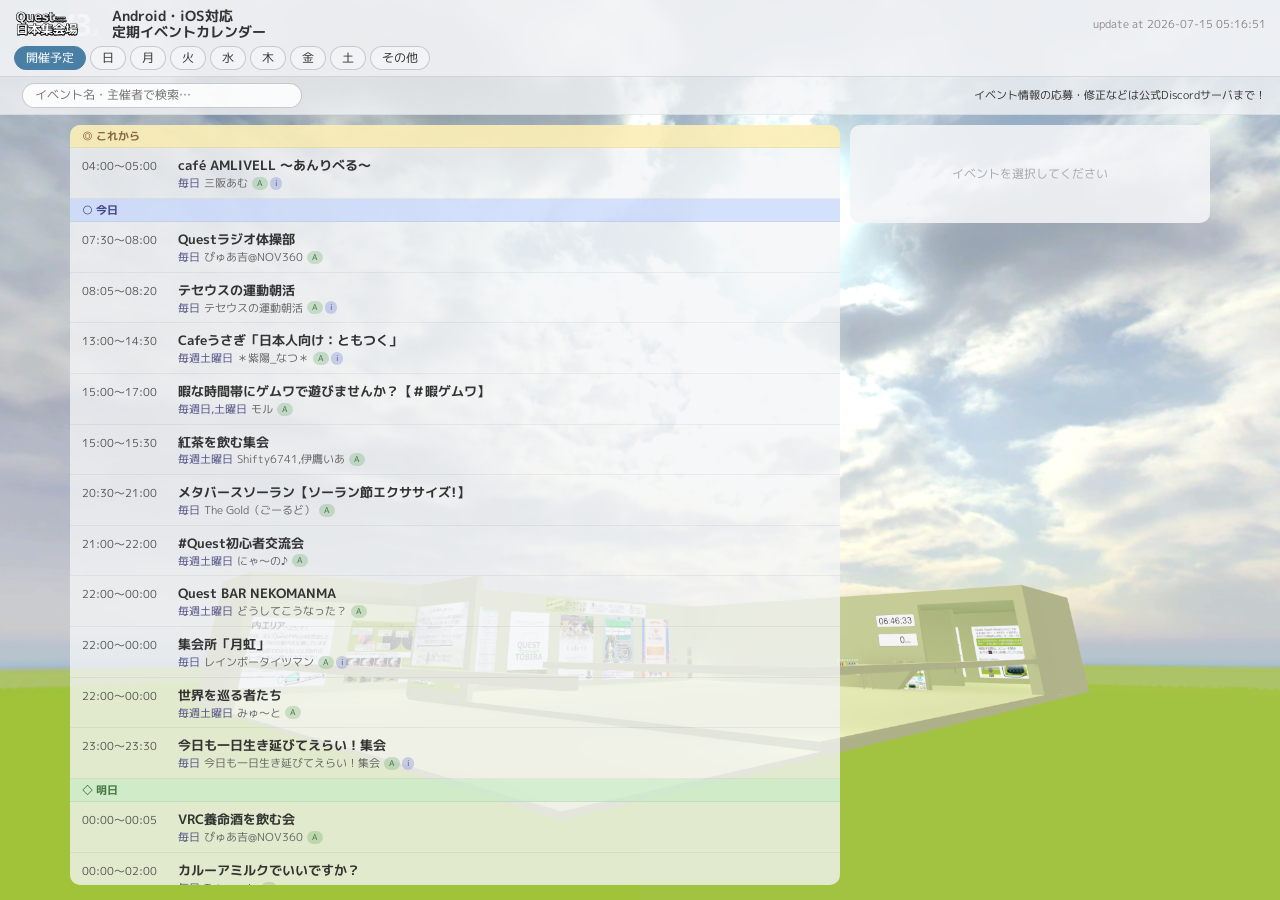
<file: qevcal-viewer.html>
<!DOCTYPE html>
<html lang="ja">

<head>
  <meta charset="utf-8" />
  <meta name="viewport" content="width=device-width, initial-scale=1.0, user-scalable=no" />
  <meta name="robots" content="noindex,nofollow,noarchive">
  <title>Android・iOS定期イベントカレンダー - Quest日本集会場</title>
  <link rel="stylesheet" href="reset.css" />
  <link href="qevcal-viewer.css" rel="stylesheet" />
  <link href="https://fonts.googleapis.com/css2?family=M+PLUS+1p&display=swap" rel="stylesheet">
  <meta name="description" content="Android・iOS定期イベントカレンダーのビューワです。" />

</head>

<body>
  <header class="viewer-header">
    <div class="header-top">
      <a href="./"><img class="header-logo" src="queshulogo_vector.svg" alt="Quest日本集会場" /></a>
      <span class="header-title">Android・iOS対応</br>定期イベントカレンダー</span>
      <span class="update-info" id="updateInfo"></span>
    </div>
    <nav class="nav-buttons" id="navButtons" role="navigation" aria-label="表示切替">
      <button class="nav-btn active" data-view="daily">開催予定</button>
      <button class="nav-btn" data-view="0">日</button>
      <button class="nav-btn" data-view="1">月</button>
      <button class="nav-btn" data-view="2">火</button>
      <button class="nav-btn" data-view="3">水</button>
      <button class="nav-btn" data-view="4">木</button>
      <button class="nav-btn" data-view="5">金</button>
      <button class="nav-btn" data-view="6">土</button>
      <button class="nav-btn" data-view="none">その他</button>
    </nav>
  </header>

  <div class="controls">
    <span class="platform-label" id="platformLabel">プラットフォーム:</span>
    <div class="platform-toggles" id="platformToggles">
      <button class="toggle-btn active" id="toggleAndroid">Android</button>
      <button class="toggle-btn active" id="toggleIOS">iOS</button>
    </div>
    <input type="search" class="search-input" id="searchInput" placeholder="イベント名・主催者で検索…" autocomplete="off" />
    <div class="discord-link" id="discordLink"><a
        href="https://discord.gg/nGsTrKvbZv">イベント情報の応募・修正などは公式Discordサーバまで！</a>
    </div>
  </div>

  <div class="viewer-main">
    <div class="event-list-panel" id="eventListPanel" role="list">
      <div class="empty-state">読み込み中…</div>
    </div>

    <div class="detail-panel" id="detailPanel" role="complementary" aria-label="イベント詳細">
      <button class="detail-close-btn" id="detailCloseBtn" aria-label="閉じる">✕</button>
      <div class="detail-empty" id="detailEmpty">イベントを選択してください</div>
      <div id="detailContent" hidden></div>
    </div>
  </div>

  <script src="qevcal-viewer.js"></script>

</body>

</html>
</file>
<file: qevcal-viewer.css>
/* ========== Base ========== */
body {
    font-family: "M PLUS 1p", "Meiryo UI", MeiryoUI, "メイリオ", Meiryo, "游ゴシック", "Yu Gothic", YuGothic, "Hiragino Kaku Gothic ProN", "Hiragino Kaku Gothic Pro", "ＭＳ ゴシック", sans-serif;
    background-image: url(queshu_visual.png);
    background-position: center center;
    background-repeat: no-repeat;
    background-attachment: fixed;
    background-size: cover;
    min-height: 100vh;
    color: #333;
    font-size: 14px;
}

a {
    color: inherit;
    text-decoration: none;
}

a:hover {
    text-decoration: underline;
}

/* ========== Header ========== */
.viewer-header {
    background: rgba(244, 245, 247, 0.92);
    backdrop-filter: blur(6px);
    padding: 8px 14px 6px;
    position: sticky;
    top: 0;
    z-index: 100;
    border-bottom: 1px solid rgba(0, 0, 0, 0.1);
}

.header-top {
    display: flex;
    align-items: center;
    gap: 10px;
    margin-bottom: 6px;
}

.header-logo {
    height: 32px;
}

.header-title {
    font-weight: bold;
    font-size: 1em;
    white-space: nowrap;
}

.discord-link {
    font-size: 0.75em;
    white-space: nowrap;
    margin-left: auto;
}

/* ========== Nav buttons ========== */
.nav-buttons {
    display: flex;
    flex-wrap: wrap;
    gap: 4px;
}

.nav-btn {
    padding: 4px 11px;
    border-radius: 9999px;
    background: rgba(244, 245, 247, 0.8);
    border: 1px solid rgba(0, 0, 0, 0.18);
    cursor: pointer;
    font-size: 0.88em;
    transition: background 0.15s, color 0.15s;
    white-space: nowrap;
}

.nav-btn:hover {
    background: rgba(200, 220, 240, 0.9);
}

.nav-btn.active {
    background: #4a7fa5;
    color: #fff;
    border-color: #4a7fa5;
}

/* ========== Controls bar ========== */
.controls {
    display: flex;
    align-items: center;
    flex-wrap: wrap;
    gap: 8px;
    padding: 6px 14px;
    background: rgba(244, 245, 247, 0.78);
    border-bottom: 1px solid rgba(0, 0, 0, 0.06);
}

.platform-label {
    font-size: 0.82em;
    color: #666;
}

.platform-toggles {
    display: flex;
    gap: 4px;
}

.toggle-btn {
    padding: 3px 10px;
    border-radius: 9999px;
    background: rgba(220, 225, 230, 0.8);
    border: 1px solid rgba(0, 0, 0, 0.15);
    cursor: pointer;
    font-size: 0.82em;
    transition: background 0.15s, color 0.15s;
}

.toggle-btn.active {
    background: #5a9050;
    color: #fff;
    border-color: #5a9050;
}

.toggle-btn[hidden] {
    display: none !important;
}

.search-input {
    flex: 1;
    min-width: 140px;
    max-width: 280px;
    padding: 4px 12px;
    border-radius: 9999px;
    border: 1px solid rgba(0, 0, 0, 0.2);
    background: rgba(255, 255, 255, 0.85);
    font-size: 0.88em;
}

.search-input:focus {
    outline: none;
    border-color: #4a7fa5;
}

/* ========== Main layout ========== */
.viewer-main {
    display: grid;
    grid-template-columns: 1fr 360px;
    gap: 10px;
    padding: 10px;
    max-width: 1160px;
    margin: 0 auto;
}

/* ========== Event list panel ========== */
.event-list-panel {
    background: rgba(244, 245, 247, 0.78);
    border-radius: 10px;
    overflow-y: auto;
    max-height: calc(100vh - 140px);
}

/* Section headers (開催中 / これから / 今日 / 明日) */
.section-header {
    padding: 5px 12px;
    font-size: 0.78em;
    font-weight: bold;
    background: rgba(190, 205, 220, 0.55);
    border-bottom: 1px solid rgba(0, 0, 0, 0.06);
    position: sticky;
    top: 0;
    z-index: 5;
}

.section-header.now {
    color: #b33;
    background: rgba(255, 200, 200, 0.6);
}

.section-header.upcoming {
    color: #864;
    background: rgba(255, 235, 150, 0.6);
}

.section-header.today {
    color: #448;
    background: rgba(190, 210, 255, 0.6);
}

.section-header.tomorrow {
    color: #474;
    background: rgba(195, 235, 195, 0.6);
}

/* Event item */
.event-item {
    display: flex;
    align-items: flex-start;
    padding: 8px 12px;
    border-bottom: 1px solid rgba(0, 0, 0, 0.05);
    cursor: pointer;
    transition: background 0.12s;
}

.event-item:hover {
    background: rgba(180, 210, 235, 0.45);
}

.event-item.selected {
    background: rgba(74, 127, 165, 0.22);
}

.event-time {
    font-size: 0.82em;
    color: #555;
    min-width: 88px;
    margin-right: 8px;
    padding-top: 2px;
    white-space: nowrap;
    line-height: 1.5;
}

.event-info {
    flex: 1;
    min-width: 0;
}

.event-name {
    font-size: 0.95em;
    font-weight: bold;
    line-height: 1.4;
    word-break: break-all;
}

.event-meta {
    display: flex;
    flex-wrap: wrap;
    align-items: center;
    gap: 4px;
    font-size: 0.78em;
    color: #666;
    margin-top: 2px;
}

.event-schedule {
    color: #558;
}

.event-biweekly {
    color: #858;
}

.platform-badges {
    display: flex;
    gap: 2px;
}

.platform-badge {
    font-size: 0.72em;
    padding: 1px 5px;
    border-radius: 9999px;
    line-height: 1.4;
}

.platform-badge.android {
    background: rgba(80, 160, 80, 0.25);
    color: #363;
}

.platform-badge.ios {
    background: rgba(80, 100, 200, 0.25);
    color: #449;
}

/* Empty / loading state */
.empty-state {
    padding: 28px 20px;
    text-align: center;
    color: #888;
    font-size: 0.9em;
}

/* ========== Detail panel ========== */
.detail-panel {
    background: rgba(244, 245, 247, 0.88);
    border-radius: 10px;
    padding: 14px;
    overflow-y: auto;
    max-height: calc(100vh - 140px);
    position: sticky;
    top: 10px;
    align-self: start;
}

.detail-close-btn {
    display: none;
    position: absolute;
    top: 8px;
    right: 12px;
    cursor: pointer;
    font-size: 1.2em;
    color: #888;
    background: none;
    border: none;
}

.detail-empty {
    color: #aaa;
    text-align: center;
    padding: 28px 12px;
    font-size: 0.88em;
}

.detail-event-name {
    font-size: 1.05em;
    font-weight: bold;
    line-height: 1.5;
    margin-bottom: 12px;
    word-break: break-all;
}

.detail-row {
    display: flex;
    gap: 8px;
    margin-bottom: 7px;
    font-size: 0.88em;
}

.detail-label {
    color: #888;
    min-width: 64px;
    flex-shrink: 0;
}

.detail-value {
    flex: 1;
    word-break: break-all;
}

.detail-notice {
    margin-bottom: 10px;
    padding: 8px 10px;
    background: rgba(255, 220, 90, 0.3);
    border-radius: 8px;
    font-size: 0.82em;
    color: #664;
}

.detail-info {
    margin-top: 10px;
    padding: 8px 10px;
    background: rgba(210, 225, 250, 0.35);
    border-radius: 8px;
    font-size: 0.82em;
    color: #445;
    line-height: 1.6;
    white-space: pre-wrap;
}

.detail-note {
    margin-top: 8px;
    padding: 8px 10px;
    background: rgba(210, 235, 210, 0.35);
    border-radius: 8px;
    font-size: 0.82em;
    color: #464;
    line-height: 1.6;
    white-space: pre-wrap;
}

.group-link {
    color: #4a7fa5;
    text-decoration: underline;
    word-break: break-all;
}

.cross-midnight-note {
    font-size: 0.8em;
    color: #888;
    margin-left: 4px;
}

/* ========== Update info ========== */
.update-info {
    font-size: 0.75em;
    color: #888;
    text-align: right;
    margin-left: auto;
    white-space: nowrap;
}

/* ========== Mobile ========== */
@media (max-width: 768px) {
    body {
        font-size: 13px;
    }

    .viewer-main {
        grid-template-columns: 1fr;
        padding: 6px;
        gap: 0;
    }

    .event-list-panel {
        border-radius: 10px 10px 0 0;
        max-height: calc(100vh - 150px);
    }

    .detail-panel {
        display: none;
        position: fixed;
        bottom: 0;
        left: 0;
        right: 0;
        top: auto;
        max-height: 62vh;
        border-radius: 14px 14px 0 0;
        z-index: 200;
        box-shadow: 0 -4px 24px rgba(0, 0, 0, 0.25);
        background: rgba(244, 245, 247, 0.97);
        align-self: auto;
    }

    .detail-panel.open {
        display: block;
    }

    .detail-close-btn {
        display: block;
    }

    .header-top {
        flex-wrap: wrap;
    }

    .controls {
        padding: 5px 10px;
    }

    .search-input {
        max-width: none;
    }
}
</file>
